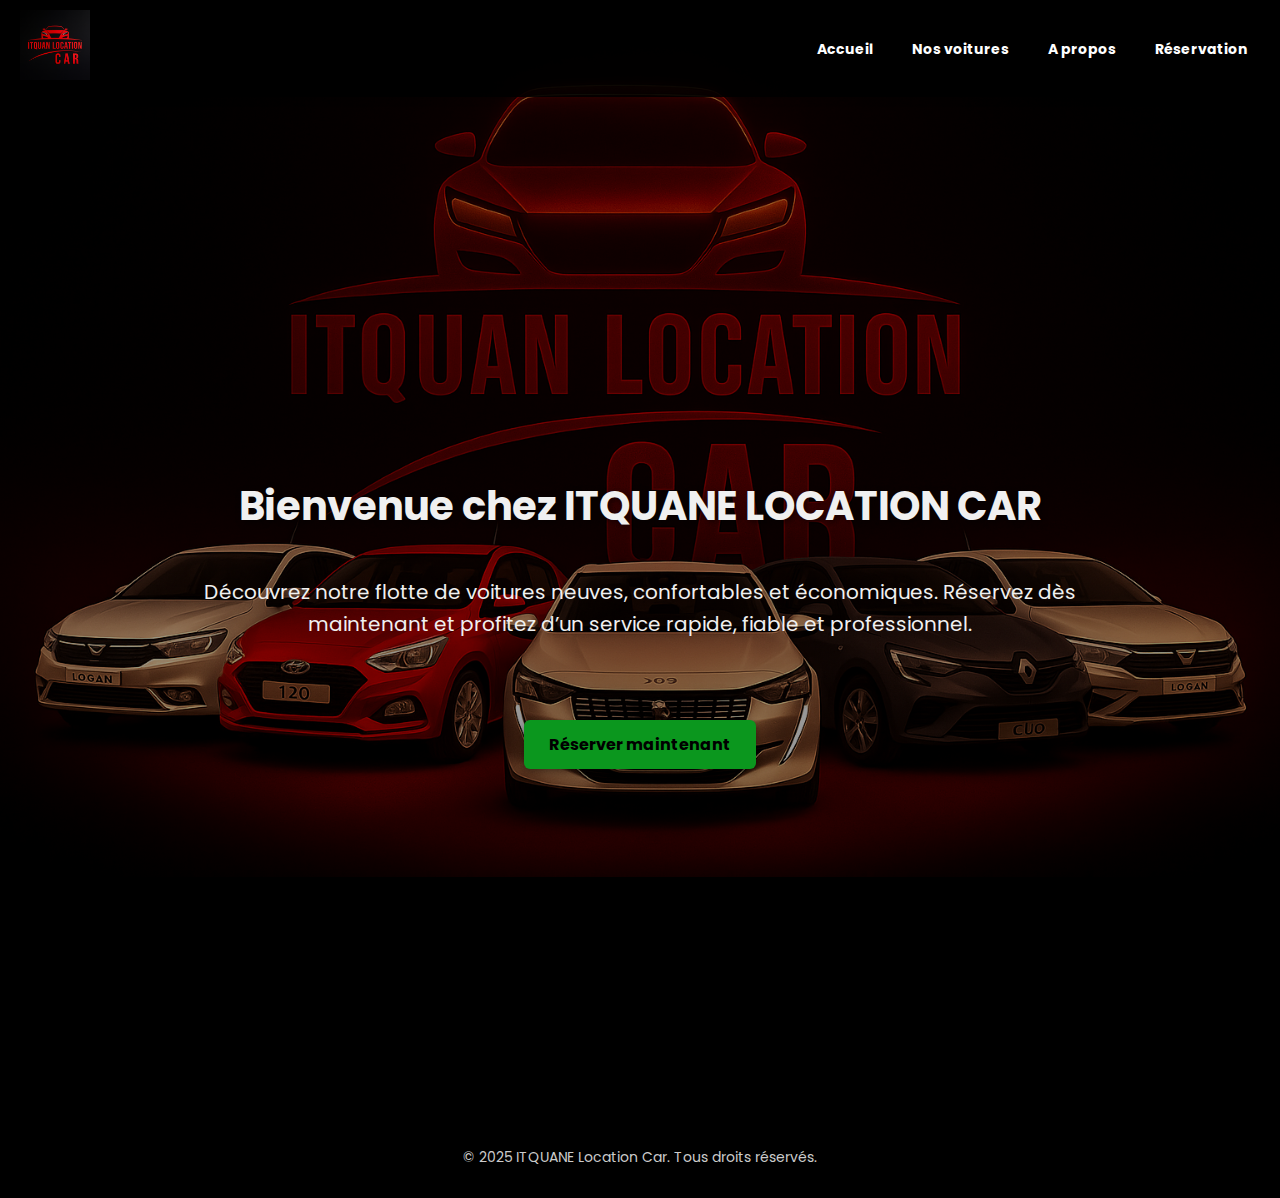
<file: index.html>
<!DOCTYPE html>
<html lang="fr">
<head>
  <meta charset="UTF-8" />
  <meta name="viewport" content="width=device-width, initial-scale=1.0" />
  <title>Accueil | ITQUANE Location Car</title>
  <link href="https://fonts.googleapis.com/css2?family=Poppins:wght@400;600;700&display=swap" rel="stylesheet">
  <link rel="stylesheet" href="stylesite.css" />
</head>
<body class="home-page">
  <header>
  <div class="logo">
    <img src="logo site web.png" alt="Logo ITQUANE" />
  </div>

  <div class="menu-toggle">&#9776;</div>

  <nav class="main-nav">
    <ul>
      <li><a href="itquane.html" class="active">Accueil</a></li>
      <li><a href="nos voitures.html">Nos voitures</a></li>
      <li><a href="à propos.html">A propos</a></li>
      <li><a href="booking.html">Réservation</a></li>
    </ul>
  </nav>
</header>
  <main>
    <h1>Bienvenue chez ITQUANE LOCATION CAR</h1>
    <p>Découvrez notre flotte de voitures neuves, confortables et économiques.
  Réservez dès maintenant et profitez d’un service rapide, fiable et professionnel.</p>
    <a href="booking.html" class="btn booking-button">Réserver maintenant</a>
  </main>
  <footer>
    &copy; 2025 ITQUANE Location Car. Tous droits réservés.
  </footer>
<script>
  const toggle = document.querySelector('.menu-toggle');
  const nav = document.querySelector('.main-nav');

  toggle.addEventListener('click', () => {
    nav.classList.toggle('active');
});
</script>

</body>
</html
</file>
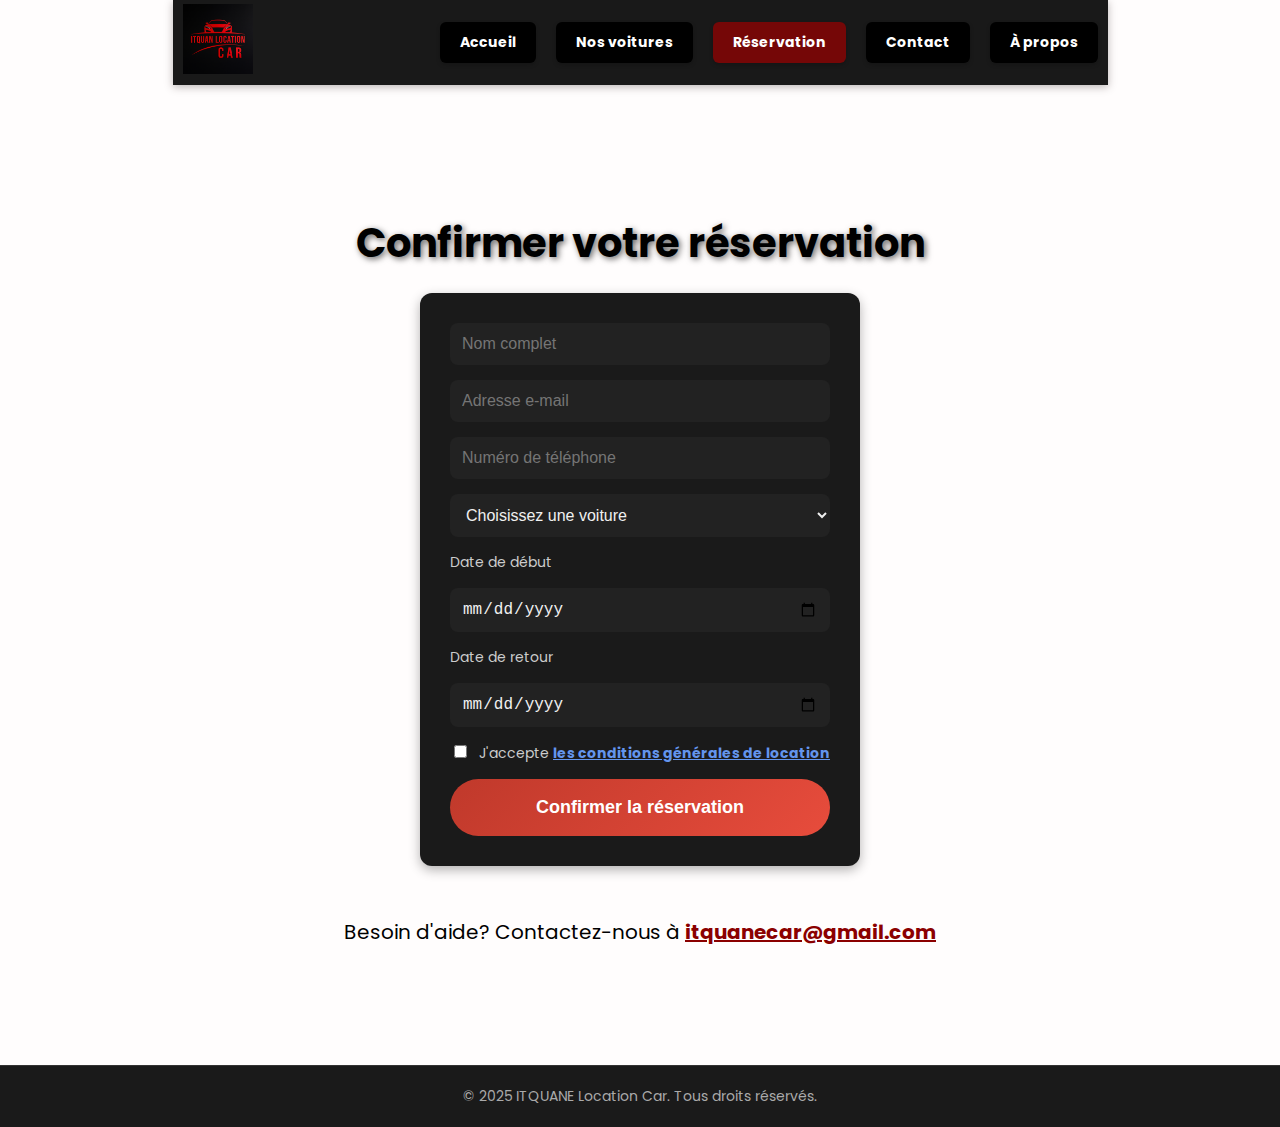
<file: booking.html>
<!DOCTYPE html>
<html lang="fr">
<head>
  <meta charset="UTF-8" />
  <meta name="viewport" content="width=device-width, initial-scale=1.0" />
  <title>Réservation | ITQUANE Location Car</title>
  <link rel="stylesheet" href="stylesite.css" />
  <link rel="stylesheet" href="booking.css"/>
  <link href="https://fonts.googleapis.com/css2?family=Poppins:wght@400;600&display=swap" rel="stylesheet">
</head>
<body class="booking-page">

  <header>
    <div class="logo">
      <img src="logo site web.png" alt="Logo ITQUANE" />
    </div>
    <div class="menu-toggle">&#9776;</div>
    <nav class="main-nav">
      <ul>
        <li><a href="itquane.html">Accueil</a></li>
        <li><a href="nos voitures.html">Nos voitures</a></li>
        <li><a href="booking.html" class="active">Réservation</a></li>
        <li><a href="contact.html">Contact</a></li>
        <li><a href="a propos.html">À propos</a></li>
      </ul>
    </nav>
  </header>

  <main>
    <h1>Confirmer votre réservation</h1>
    <form class="booking-form" action="https://formsubmit.co/itquanecar@gmail.com" method="POST" id="bookingForm">
      <input type="hidden" name="_captcha" value="false" />
      <input type="hidden" name="_next" value="https://siteyes.github.io/itquane.car/confirmation.html"/>
      <input type="text" name="Nom" id="name" placeholder="Nom complet" required />
      <input type="email" name="Email" id="email" placeholder="Adresse e-mail" required />
      <input type="tel" name="Téléphone" id="phone" placeholder="Numéro de téléphone" required />
      <select name="Voiture" id="car" required>
        <option value="">Choisissez une voiture</option>
        <option value="Dacia Sandero">Dacia Sandero</option>
      </select>
      <label for="start">Date de début</label>
      <input type="date" name="Date début" id="start" required />
      <label for="end">Date de retour</label>
      <input type="date" name="Date retour" id="end" required />
      <label>
        <input type="checkbox" name="Conditions acceptées" id="terms" required />
        J'accepte <a href="conditions.html" target="_blank" style="color: cornflowerblue; font-weight: bold;">les conditions générales de location</a>
      </label>

      <button type="submit" id="submitBtn">Confirmer la réservation</button>
    </form>

    <div class="help">
      <p>Besoin d'aide? Contactez-nous à
        <a href="mailto:itquanecar@gmail.com" style="color: darkred; font-weight: bold;">itquanecar@gmail.com</a>
      </p>
    </div>
  </main>

  <footer>
    &copy; 2025 ITQUANE Location Car. Tous droits réservés.
  </footer>

  <script>
    const toggle = document.querySelector('.menu-toggle');
    const nav = document.querySelector('.main-nav');
    toggle.addEventListener('click', () => {
      nav.classList.toggle('active');
});

    document.addEventListener("DOMContentLoaded", function () {
      const startDateInput = document.getElementById("start");
      const endDateInput = document.getElementById("end");
      const bookingForm = document.getElementById("bookingForm");

      const today = new Date().toISOString().split("T")[0];
      startDateInput.setAttribute("min", today);

      startDateInput.addEventListener("change", function () {
        endDateInput.value = "";
        endDateInput.setAttribute("min", startDateInput.value);
});

      bookingForm.addEventListener("submit", function (e) {
        const startDate = new Date(startDateInput.value);
        const endDate = new Date(endDateInput.value);
        const now = new Date();
        now.setHours(0, 0, 0, 0);

        if (startDate < now) {
          alert("La date de début ne peut pas être antérieure à aujourd'hui.");
 e.preventDefault();
          return;
}

        if (endDate <= startDate) {
          alert("La date de retour doit être postérieure à la date de début.");
          e.preventDefault();
          return;
}
});
});
  </script>
</body>
</html>
</file>
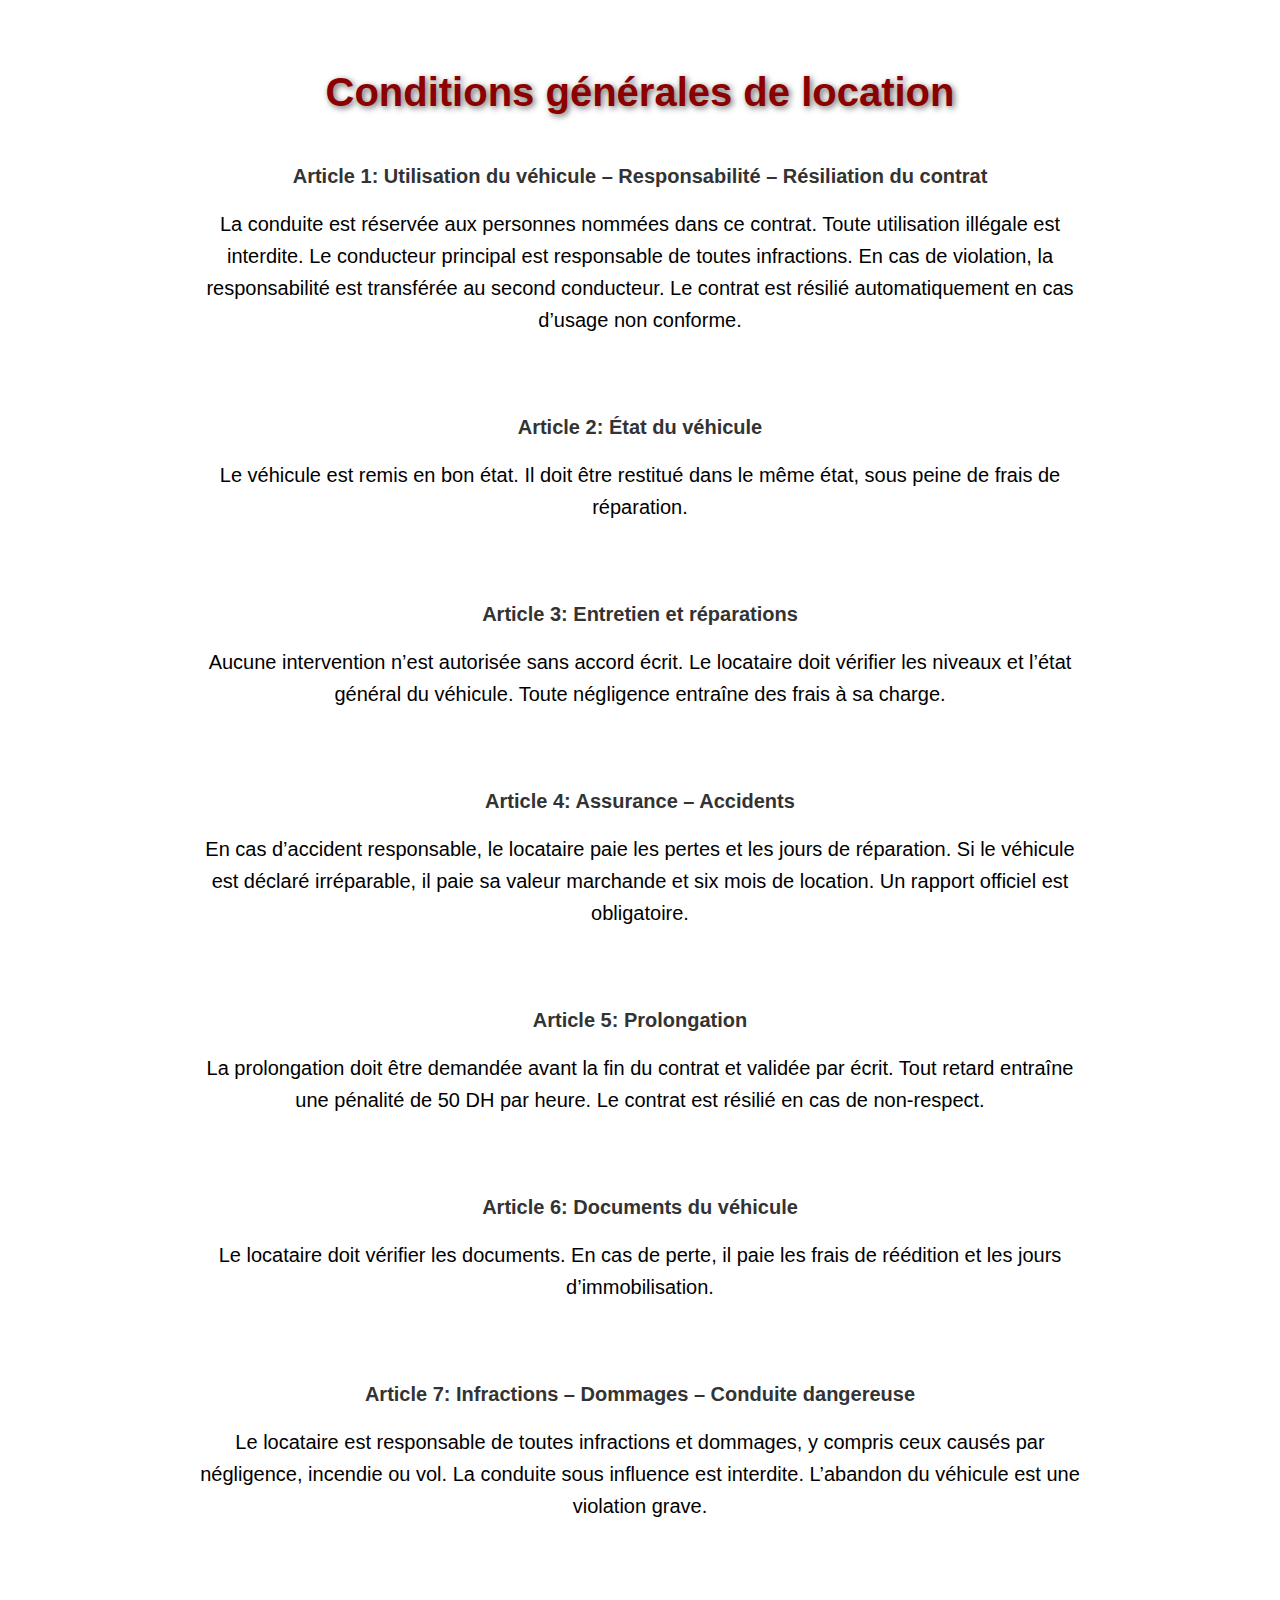
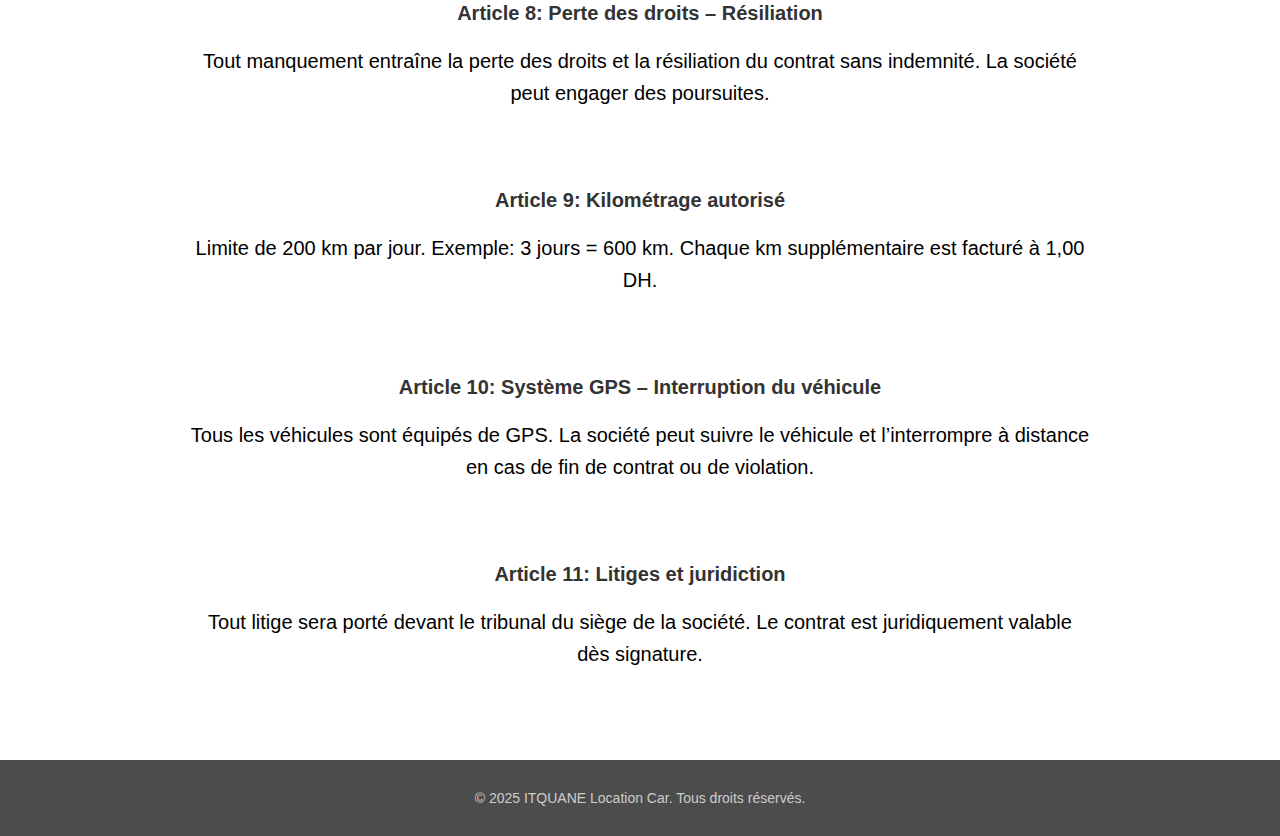
<file: conditions.html>
<!DOCTYPE html>
<html lang="fr">
<head>
  <meta charset="UTF-8" />
  <meta name="viewport" content="width=device-width, initial-scale=1.0" />
  <title>Conditions de location | ITQUANE Location Car</title>
  <link rel="stylesheet" href="stylesite.css" />
  <style>
    body {
      font-family: 'Poppins', sans-serif;
      background-color: #ffffff;
      color: #000;
      margin: 0;
      padding: 0;
}
    main {
      padding: 40px 20px;
      max-width: 900px;
      margin: auto;
}

    h1 {
      font-size: 28px;
      margin-bottom: 20px;
      color: darkred;
}

    h2 {
      font-size: 20px;
      margin-top: 30px;
      color: #333;
}

    p {
      line-height: 1.8;
      font-size: 16px;
}

    ul {
      padding-left: 20px;
      line-height: 1.8;
}

.article {
      margin-bottom: 30px;
}

    a {
      color: darkred;
      text-decoration: none;
      font-weight: bold;
}

    a:hover {
      text-decoration: underline;
}
  </style>
</head>
<body>



  <main>
    <h1>Conditions générales de location</h1>

    <div class="article"><h2>Article 1: Utilisation du véhicule – Responsabilité – Résiliation du contrat</h2>
    <p>La conduite est réservée aux personnes nommées dans ce contrat. Toute utilisation illégale est interdite. Le conducteur principal est responsable de toutes infractions. En cas de violation, la responsabilité est transférée au second conducteur. Le contrat est résilié automatiquement en cas d’usage non conforme.</p></div>

    <div class="article"><h2>Article 2: État du véhicule</h2>
    <p>Le véhicule est remis en bon état. Il doit être restitué dans le même état, sous peine de frais de réparation.</p></div>

    <div class="article"><h2>Article 3: Entretien et réparations</h2>
    <p>Aucune intervention n’est autorisée sans accord écrit. Le locataire doit vérifier les niveaux et l’état général du véhicule. Toute négligence entraîne des frais à sa charge.</p></div>

    <div class="article"><h2>Article 4: Assurance – Accidents</h2>
    <p>En cas d’accident responsable, le locataire paie les pertes et les jours de réparation. Si le véhicule est déclaré irréparable, il paie sa valeur marchande et six mois de location. Un rapport officiel est obligatoire.</p></div>

    <div class="article"><h2>Article 5: Prolongation</h2>
    <p>La prolongation doit être demandée avant la fin du contrat et validée par écrit. Tout retard entraîne une pénalité de 50 DH par heure. Le contrat est résilié en cas de non-respect.</p></div>

    <div class="article"><h2>Article 6: Documents du véhicule</h2>
    <p>Le locataire doit vérifier les documents. En cas de perte, il paie les frais de réédition et les jours d’immobilisation.</p></div>

    <div class="article"><h2>Article 7: Infractions – Dommages – Conduite dangereuse</h2>
    <p>Le locataire est responsable de toutes infractions et dommages, y compris ceux causés par négligence, incendie ou vol. La conduite sous influence est interdite. L’abandon du véhicule est une violation grave.</p></div>

    <div class="article"><h2>Article 8: Perte des droits – Résiliation</h2>
    <p>Tout manquement entraîne la perte des droits et la résiliation du contrat sans indemnité. La société peut engager des poursuites.</p></div>

    <div class="article"><h2>Article 9: Kilométrage autorisé</h2>
    <p>Limite de 200 km par jour. Exemple: 3 jours = 600 km. Chaque km supplémentaire est facturé à 1,00 DH.</p></div>

    <div class="article"><h2>Article 10: Système GPS – Interruption du véhicule</h2>
    <p>Tous les véhicules sont équipés de GPS. La société peut suivre le véhicule et l’interrompre à distance en cas de fin de contrat ou de violation.</p></div>
    <div class="article"><h2>Article 11: Litiges et juridiction</h2>
    <p>Tout litige sera porté devant le tribunal du siège de la société. Le contrat est juridiquement valable dès signature.</p></div>

   
  </a>

  </main>



  <footer>
    &copy; 2025 ITQUANE Location Car. Tous droits réservés.
  </footer>


</body>
</html>
</file>
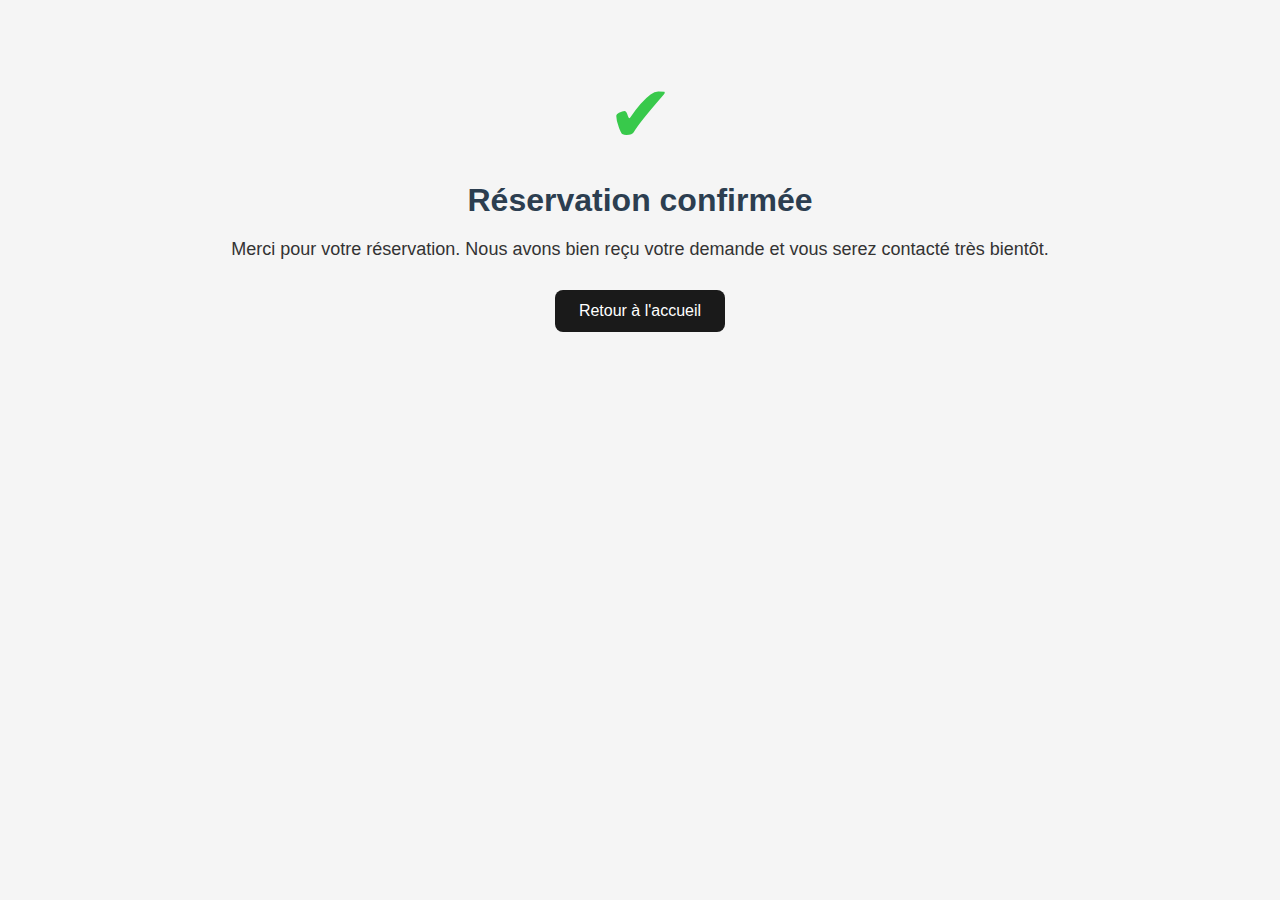
<file: confirmation.html>
<!DOCTYPE html>
<html lang="fr">
<head>
  <meta charset="UTF-8">
  <title>Confirmation de réservation</title>
  <style>
    body {
      font-family: 'Poppins', sans-serif;
      background-color: #f5f5f5;
      text-align: center;
      padding: 60px 20px;
      color: #333;
}
.checkmark {
      font-size: 80px;
      color: #38c94b; /* الأخضر الزاهي */
      margin-bottom: 20px;
}
    h1 {
      color: #2c3e50;
      font-size: 32px;
      margin-bottom: 20px;
}
    p {
      font-size: 18px;
      margin-bottom: 30px;
}
    a {
      display: inline-block;
      padding: 12px 24px;
      background-color: #1a1a1a;
      color: #fff;
      text-decoration: none;
      border-radius: 8px;
      transition: background-color 0.3s;
}
    a:hover {
      background-color: #38c94b;
      color: #000;
}
  </style>
</head>
<body>
  <div class="checkmark">✔</div>
  <h1>Réservation confirmée</h1>
  <p>Merci pour votre réservation. Nous avons bien reçu votre demande et vous serez contacté très bientôt.</p>
  <a href="index.html">Retour à l'accueil</a>
</body>
</html>
</file>
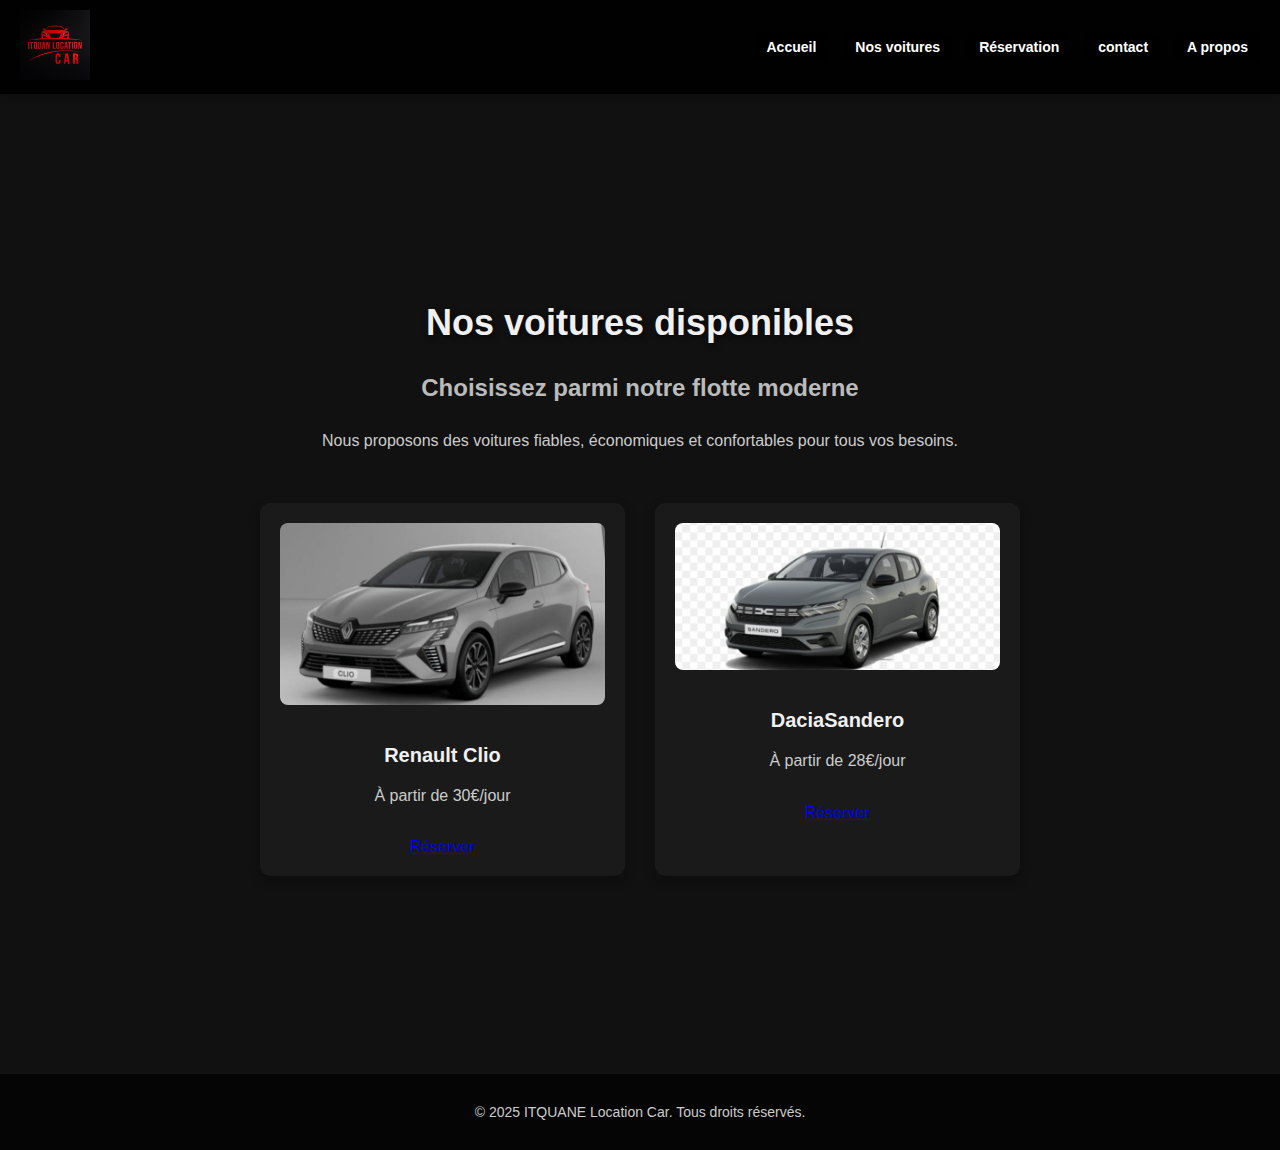
<file: nos voitures.html>
<!DOCTYPE html>
<html lang="fr">
<head>
  <meta charset="UTF-8" />
  <meta name="viewport" content="width=device-width, initial-scale=1.0" />
  <title>Nos voitures | ITQUANE Location Car</title>
 <link rel="stylesheet" href="stylesite.css"/>
  <link rel="stylesheet" href="nos voitures.css" />
</head>
<body class="cars-page">
 
  <header>
  <div class="logo">
    <img src="logo site web.png" alt="Logo ITQUANE" />
  </div>

  <div class="menu-toggle">&#9776;</div>

  <nav class="main-nav">
      <ul>
        <li><a href="itquane.html">Accueil</a></li>
        <li><a href="nos voitures.html" class="active">Nos voitures</a></li>
        <li><a href="booking.html">Réservation</a></li>
        <li><a href="contact">contact</a></li>
        <li><a href="a propos.html">A propos</a></li>
      </ul>
    </nav>
  </header>

  <main>
    <h1>Nos voitures disponibles</h1>
    <h2>Choisissez parmi notre flotte moderne</h2>
    <p>Nous proposons des voitures fiables, économiques et confortables pour tous vos besoins.</p>

    <div class="car-gallery">
      <div class="car-card">
        <img src="car1.jpg" alt="Renault Clio" />
        <h3>Renault Clio</h3>
        <p>À partir de 30€/jour</p>
        <a href="booking.html" class="btn">Réserver</a>
      </div>
    
      <div  class="car-card">
       <img src="car2.jpg" alt ="Dacia Sandero" />
        <h3>DaciaSandero</h3>
        <p>À partir de 28€/jour</p>
        <a href="booking.html" class="btn">Réserver</a>
      </div>
    </div>
  </main>

  <footer>
    &copy; 2025 ITQUANE Location Car. Tous droits réservés.
  </footer>
<script>
  const toggle = document.querySelector('.menu-toggle');
  const nav = document.querySelector('.main-nav');

  toggle.addEventListener('click', () => {
    nav.classList.toggle('active');
});
</script>
</body>
</html>
</file>
<file: stylesite.css>
/* إعدادات عامة */
body.home-page {
  margin: 0;
  font-family: 'Poppins', Arial, sans-serif;
  background-color: #000;
  background-image: linear-gradient(rgba(0,0,0,0.4), rgba(0,0,0,0.4)), url("foto.png");
  background-size: contain;
  background-position: center;
  background-repeat: no-repeat;
  background-attachment: fixed;
  color: #f0f0f0;
}

/* الشريط العلوي */
header {
  display: flex;
  justify-content: space-between;
  align-items: center;
  padding: 10px 20px;
  background-color: rgba(0, 0, 0, 0.9);
  box-shadow: 0 2px 8px rgba(0,0,0,0.2);
  flex-wrap: wrap;
  position: relative;
  z-index: 1001;
}

/* الشعار */
.logo img {
  width: 70px;
  height: auto;
}

/* زر القائمة ☰ */
.menu-toggle {
  display: none;
  font-size: 28px;
  cursor: pointer;
  color: #fff;
}

/* القائمة الأفقية للأجهزة الكبيرة */
@media (min-width: 821px) {
.main-nav {
    display: flex;
    align-items: center;
}

.main-nav ul {
    display: flex;
    gap: 15px;
    list-style: none;
    margin: 0;
    padding: 0;
}

.main-nav ul li a {
    font-size: 14px;
    padding: 6px 12px;
    background-color: #000;
    color: #fff;
    border-radius: 6px;
    text-decoration: none;
    font-weight: bold;
    transition: background-color 0.3s ease;
}

.main-nav ul li a:hover {
    background-color: #910000;
}
}

/* القائمة الجانبية للأجهزة الصغيرة */
@media (max-width: 820px) {
.menu-toggle {
    display: block;
}

.main-nav {
    position: fixed;
    top: 0;
    left: -250px; /* تظهر من اليسار */
    width: 250px;
    height: 100%;
    background-color: rgba(0, 0, 0, 0.95);
    padding-top: 60px;
    transition: left 0.3s ease;
    z-index: 1000;
    flex-direction: column;
}

.main-nav.active {
    left: 0;
}

.main-nav ul {
    flex-direction: column;
    align-items: flex-start;
    padding-left: 20px;
    list-style: none;
}

.main-nav ul li a {
    color: #fff;
    text-decoration: none;
    font-size: 16px;
    font-weight: bold;
    padding: 10px 0;
}
}

/* المحتوى الرئيسي */
main {
  min-height: 100vh;
  display: flex;
  flex-direction: column;
  justify-content: center;
  align-items: center;
  text-align: center;
  padding: 60px 30px;
}

main h1 {
  font-size: 40px;
  margin: 30px 0 20px;
  text-shadow: 2px 2px 6px rgba(0,0,0,0.6);
}

main p {
  font-size: 20px;
  line-height: 1.6;
  max-width: 915px;
  margin-bottom: 20px;
}

/* زر الحجز */
.btn.booking-button {
  margin-top: 60px;
  padding: 12px 25px;
  background-color: #0b971e;
  color: #000;
  font-size: 16px;
  font-weight: bold;
  border-radius: 6px;
  text-decoration: none;
  box-shadow: 0 3px 6px rgba(0,0,0,0.3);
  transition: background-color 0.3s ease;
}

.btn.booking-button:hover {
  background-color: #383636;
  color: #fff;
}

/* التذييل */
footer {
  background-color: rgba(0,0,0,0.7);
  padding: 30px;
  text-align: center;
  font-size: 14px;
  color: #ccc;
}


* زر القائمة */
.menu-toggle {
  display: none;
  font-size: 28px;
  cursor: pointer;
  color: #fff;
}

/* القائمة الجانبية للأجهزة الصغيرة */
@media (max-width: 820px) {
.menu-toggle {
    display: block;
}

.main-nav {
    position: fixed;
    top: 0;
    left: -250px;
    width: 250px;
    height: 100%;
    background-color: rgba(0, 0, 0, 0.95);
    padding-top: 60px;
    transition: left 0.3s ease;
    z-index: 1000;
}

.main-nav.active {
    left: 0;
}

.main-nav ul {
    flex-direction: column;
    list-style: none;
    padding-left: 20px;
}

.main-nav ul li a {
    display: block;
    color: #fff;
    text-decoration: none;
    font-size: 16px;
    font-weight: bold;
    padding: 10px 0;
}

}
</file>
<file: booking.css>
body.booking-page {
  background-color: #fffdfd;
  color: #000000;
  font-family: 'Poppins', sans-serif;
  margin: 0;
  padding: 0;
}

/* ====== HEADER ====== */
header {
  max-width: 915px;
  margin: auto;
  display: flex;
  justify-content: space-between;
  align-items: center;
  background-color: rgba(0, 0, 0, 0.9);
  padding: 4px 10px;
  box-shadow: 0 2px 8px rgba(180, 174, 174, 0.9);
}

.logo img {
  width: 70px;
  height: auto;
}

/* زر القائمة ☰ */
.menu-toggle {
  display: none;
  font-size: 28px;
  cursor: pointer;
  color: #fff;
  padding: 10px;
}

/* ====== NAVIGATION ====== */
.main-nav ul {
  list-style: none;
  display: flex;
  gap: 20px;
  padding: 0;
  margin: 0;
}

.main-nav ul li {
  display: inline-block;
}

.main-nav ul li a {
  display: inline-block;
  padding: 10px 20px;
  background-color: #000000;
  color: #ffffff;
  border-radius: 6px;
  font-weight: bold;
  text-decoration: none;
  transition: background-color 0.3s ease, color 0.3s ease;
  box-shadow: 0 2px 4px rgba(0,0,0,0.2);
}

.main-nav ul li a:hover {
  background-color: #970000;
  color: #fff;
}

.main-nav ul li a.active {
  background-color: #750707;
  color: #fff;
}

/* ====== MAIN CONTENT ====== */
main {
  padding: 40px 20px;
  text-align: center;
}

h1 {
  margin-bottom: 30px;
  font-size: 28px;
}

/* ====== BOOKING FORM ====== */
.booking-form {
  display: flex;
  flex-direction: column;
  gap: 15px;
  max-width: 500px;
  margin: 0 auto;
  background-color: #1a1a1a;
  padding: 30px;
  border-radius: 12px;
  box-shadow: 0 4px 12px rgba(0, 0, 0, 0.3);
}

.booking-form input,
.booking-form select {
  padding: 12px;
  border-radius: 8px;
  border: none;
  font-size: 16px;
  background-color: #222;
  color: #f0f0f0;
  transition: background-color 0.3s, outline 0.3s;
}

.booking-form input:hover,
.booking-form select:hover {
  background-color: #333;
}

.booking-form input:focus,
.booking-form select:focus {
  outline: 2px solid #880404;
  background-color: #1a1a1a;
}

.booking-form label {
  text-align: left;
  font-size: 14px;
  color: #ccc;
}

.booking-form input[type="checkbox"] {
  margin-right: 8px;
}

/* ====== SUBMIT BUTTON ====== */
#submitBtn {
  background: linear-gradient(135deg, #c0392b, #e74c3c);
  color: #fff;
  padding: 18px 36px;
  font-size: 18px;
  font-weight: bold;
  border: none;
  border-radius: 50px;
  transition: background 0.3s, transform 0.2s;
}

#submitBtn:hover {
  background: linear-gradient(135deg, #e74c3c, #c0392b);
  cursor: pointer;
  transform: scale(1.03);
}

/* ====== HELP SECTION ====== */
.help {
  margin-top: 30px;
  font-size: 16px;
}

/* ====== FOOTER ====== */
footer {
  text-align: center;
  padding: 20px;
  background-color: #1a1a1a;
  border-top: 1px solid #333;
  font-size: 14px;
  color: #aaa;
}

/* ====== RESPONSIVE MENU ====== */
@media (max-width: 480px) {
.menu-toggle {
    display: block;
}

.main-nav {
    position: fixed;
    top: 0;
    left: -250px;
    width: 250px;
    height: 100%;
    background-color: rgba(0, 0, 0, 0.95);
    padding-top: 60px;
    transition: left 0.3s ease;
    z-index: 1000;
}

.main-nav.active {
    left: 0;
}

.main-nav ul {
    flex-direction: column;
    list-style: none;
    padding-left: 20px;
}

.main-nav ul li a {
    display: block;
    color: #fff;
    text-decoration: none;
    font-size: 16px;
    font-weight: bold;
    padding: 10px 0;
}

.booking-form {
    padding: 20px;
    max-width: 90%;
}

  #submitBtn {
    padding: 14px 28px;
    font-size: 16px;
}
}
</file>
<file: nos voitures.css>
body.cars-page {
background-color: #111;
color: #f0f0f0;
font-family: 'Poppins', Arial, sans-serif;
margin: 0;
padding: 0;
}

main {
padding: 40px 20px;
text-align: center;
}

main h1 {
font-size: 36px;
margin-bottom: 10px;
}

main h2 {
font-size: 24px;
margin-bottom: 10px;
color: #bbb;
}

main p {
font-size: 16px;
margin-bottom: 30px;
color: #ccc;
}

.car-gallery {
display: grid;
grid-template-columns: repeat(auto-fit, minmax(250px, 1fr));
gap: 30px;
padding: 20px;
}

.car-card {
background-color: #1a1a1a;
border-radius: 10px;
padding: 20px;
box-shadow: 0 4px 12px rgba(0,0,0,0.3);
transition: transform 0.3s ease;
}

.car-card:hover {
transform: scale(1.05);
}

.car-card img {
width: 100%;
height: auto;
border-radius: 8px;
margin-bottom: 15px;
}

.car-card h3 {
font-size: 20px;
margin-bottom: 10px;
}

.car-card p {
font-size: 16px;
color: #ccc;
}

.car-card.btn {
display: inline-block;
margin-top: 10px;
padding: 10px 20px;
background-color: #0b971e;
color: #000;
font-weight: bold;
border-radius: 6px;
text-decoration: none;
transition: background-color 0.3s ease;
}

.car-card.btn:hover {
background-color: #383636;
color: #fff;
}

@media (max-width: 768px) {
main h1 {
font-size: 28px;
}

.car-card {
padding: 15px;
}

.car-card h3 {
font-size: 18px;
}

.car-card p {
font-size: 14px;
}
}
* زر القائمة */
.menu-toggle {
  display: none;
  font-size: 28px;
  cursor: pointer;
  color: #fff;
}

/* القائمة الجانبية للأجهزة الصغيرة */
@media (max-width: 820px) {
.menu-toggle {
    display: block;
}

.main-nav {
    position: fixed;
    top: 0;
    left: -250px;
    width: 250px;
    height: 100%;
    background-color: rgba(0, 0, 0, 0.95);
    padding-top: 60px;
    transition: left 0.3s ease;
    z-index: 1000;
}

.main-nav.active {
    left: 0;
}

.main-nav ul {
    flex-direction: column;
    list-style: none;
    padding-left: 20px;
}

.main-nav ul li a {
    display: block;
    color: #fff;
    text-decoration: none;
    font-size: 16px;
    font-weight: bold;
    padding: 10px 0;
}
}
</file>
